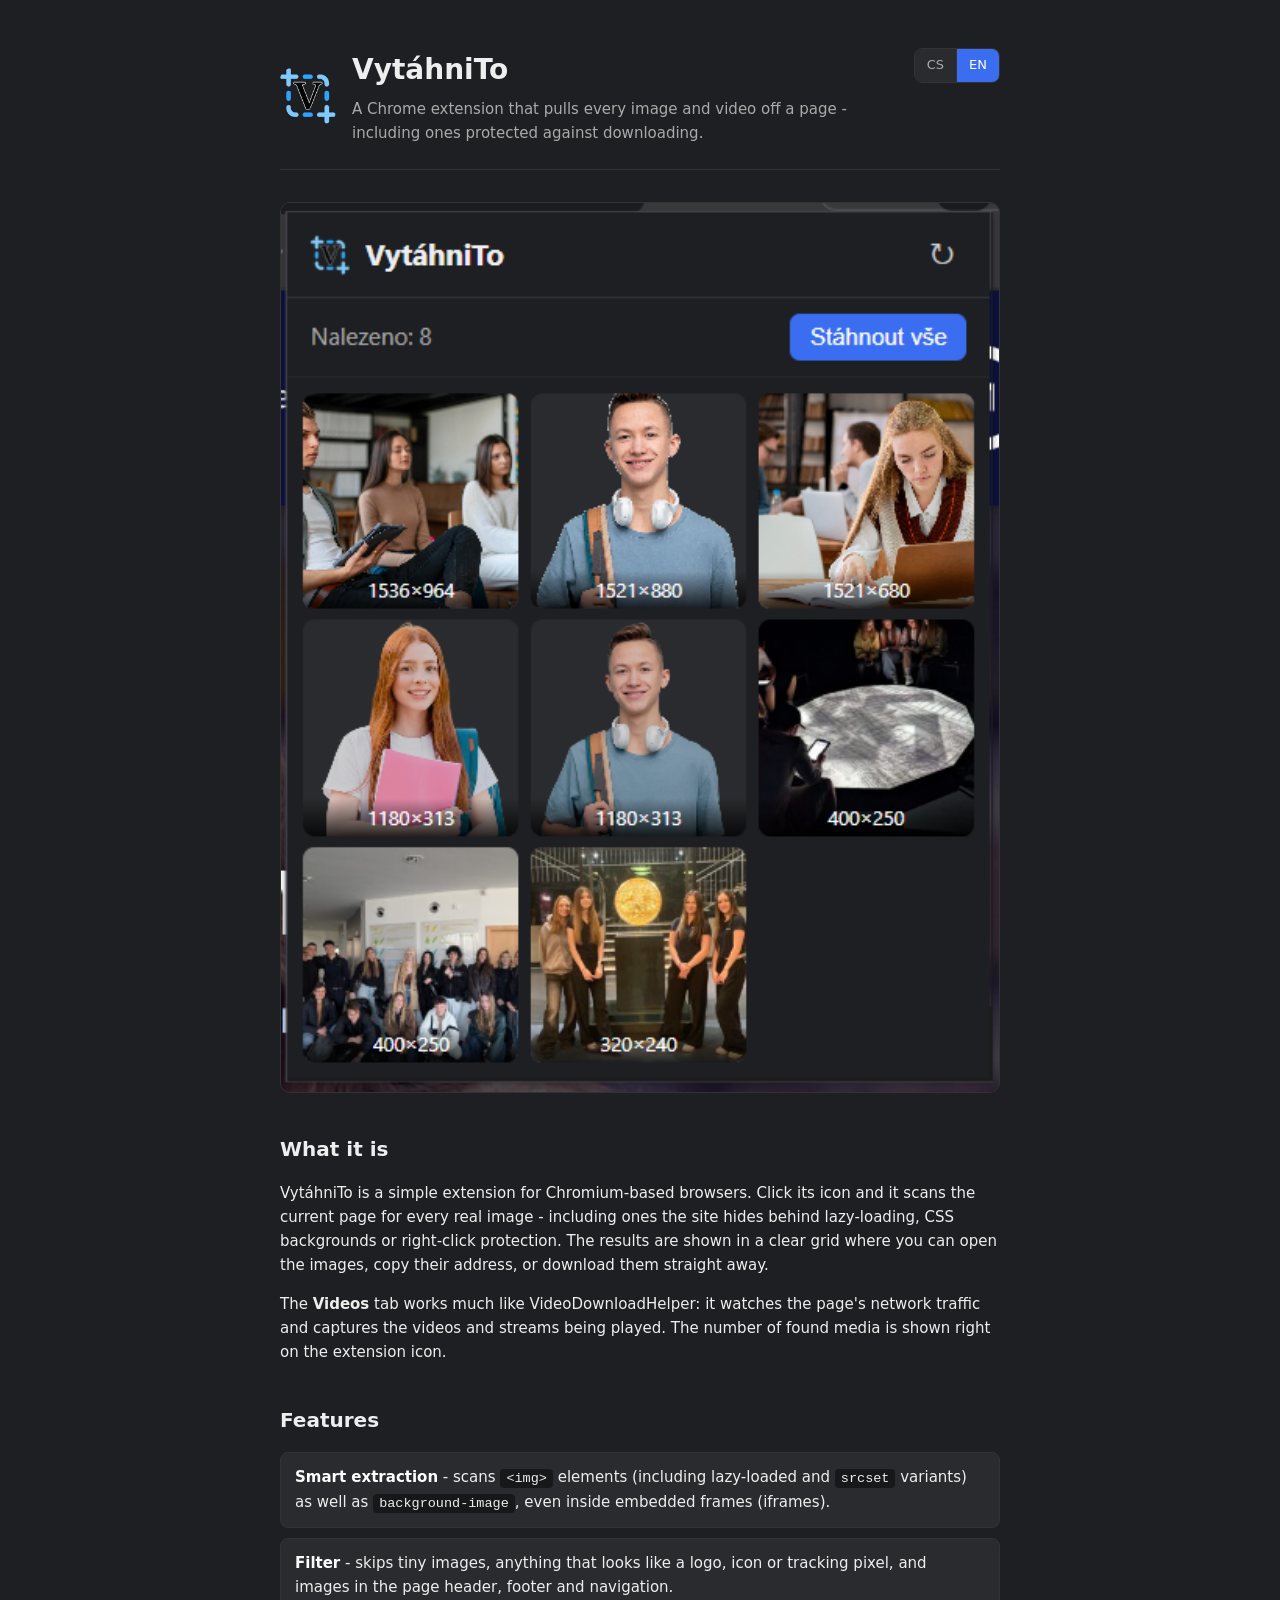
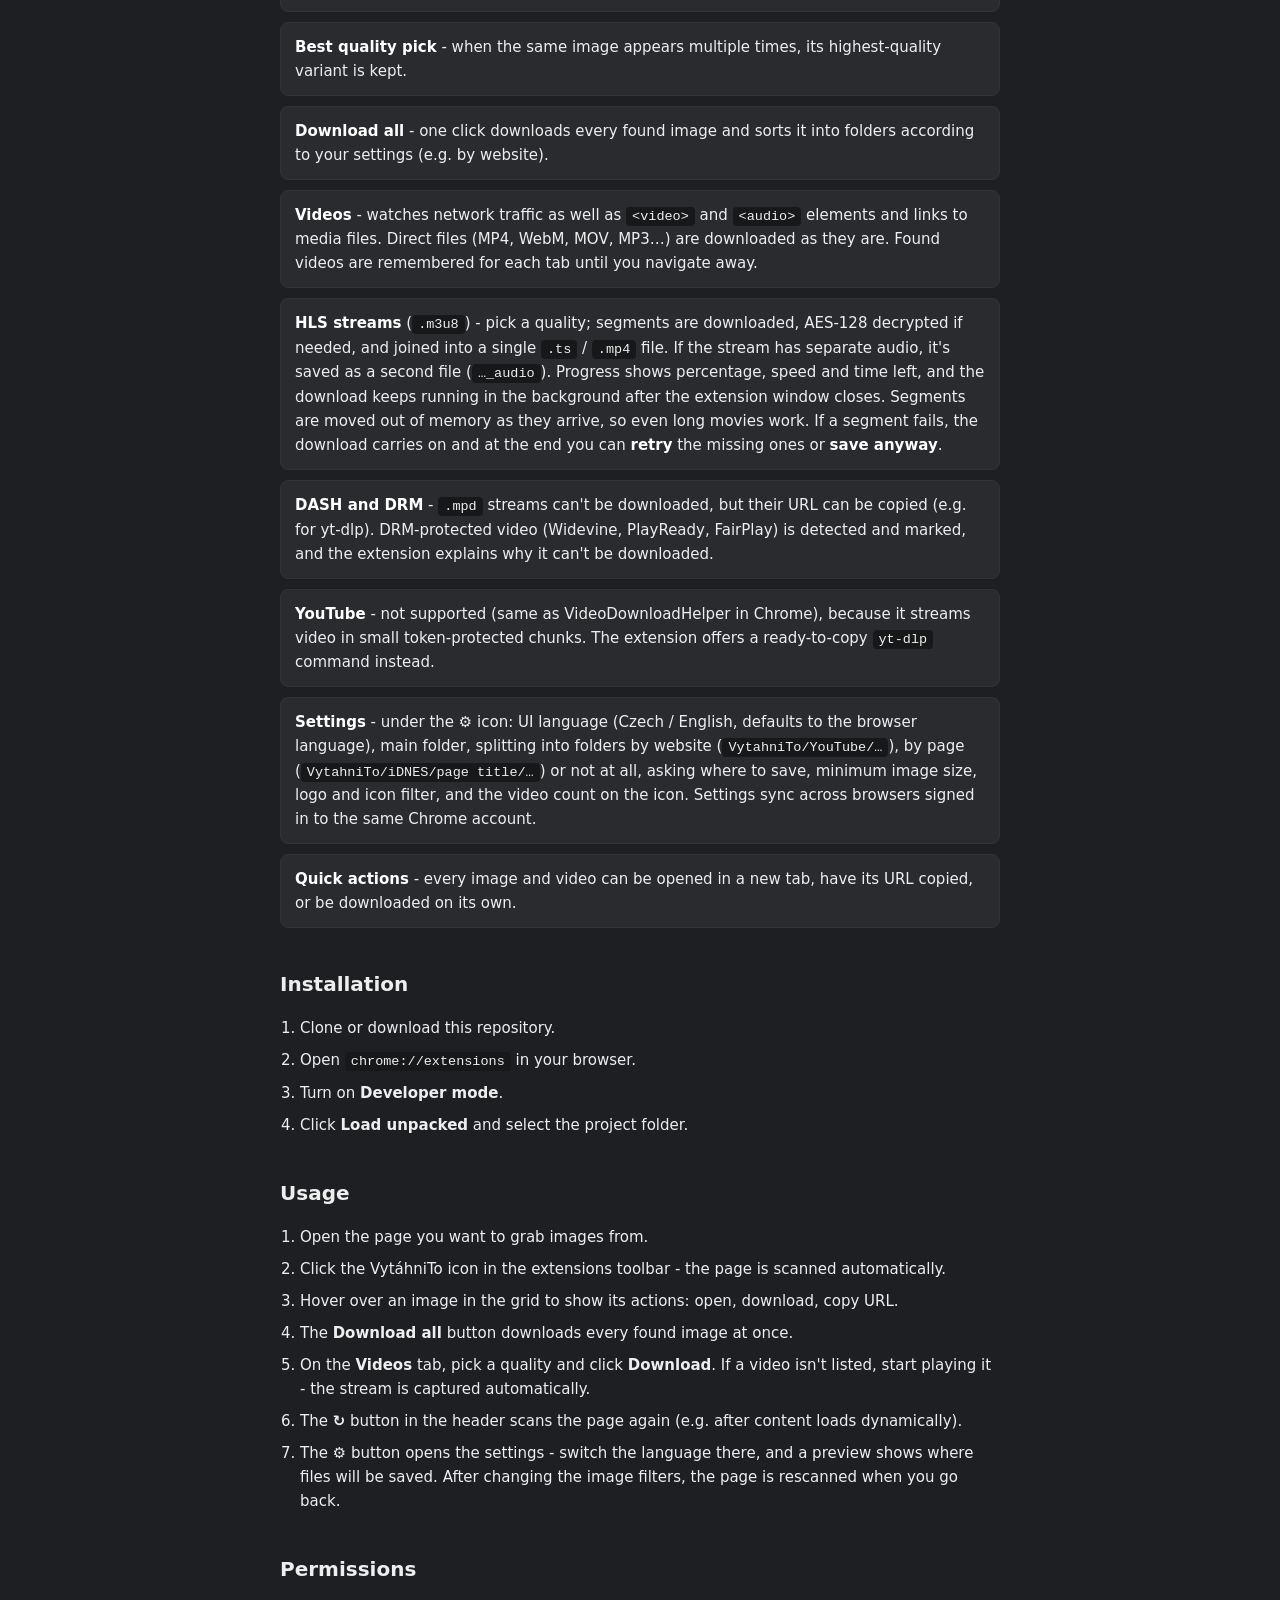
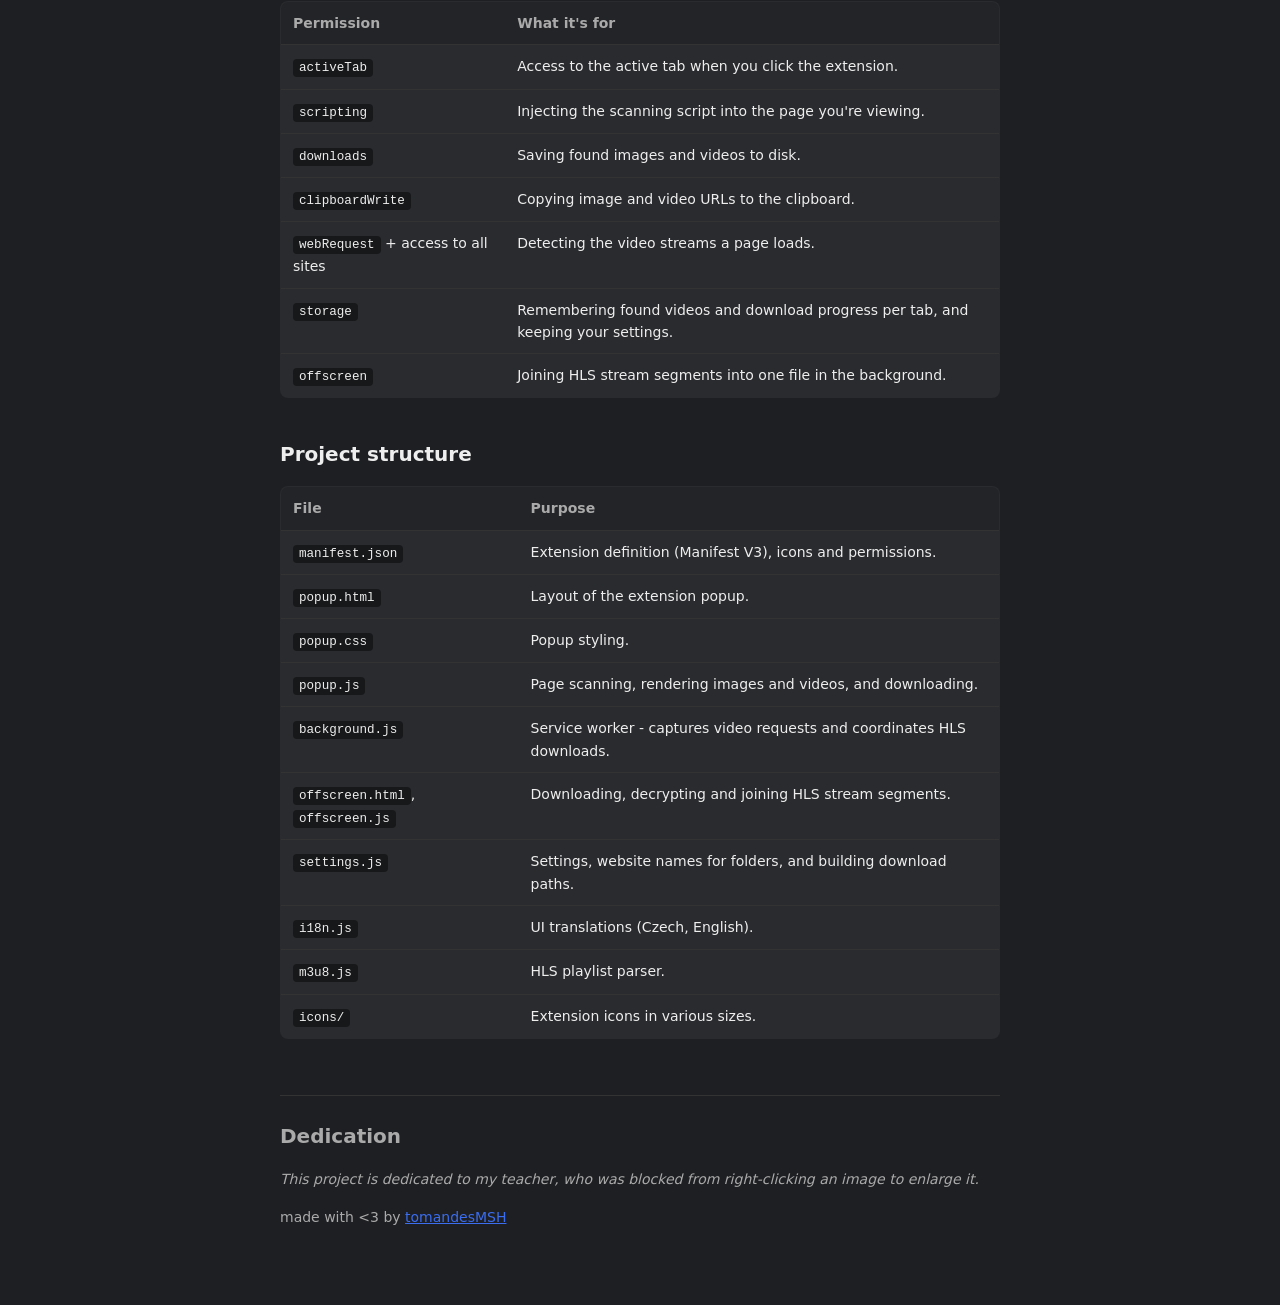
<file: index.html>
<!DOCTYPE html>
<html lang="cs" data-lang="cs">
<head>
<meta charset="UTF-8" />
<meta name="viewport" content="width=device-width, initial-scale=1" />
<title>VytáhniTo - dokumentace</title>
<meta name="description" content="VytáhniTo je rozšíření pro Chrome, které vytáhne všechny obrázky a videa ze stránky - i ty zabezpečené proti stažení." />
<link rel="icon" type="image/png" href="logo.png" />
<style>
  :root {
    color-scheme: light dark;
    --bg: #1e1f22;
    --bg-panel: #2a2b2e;
    --border: #333;
    --text: #eee;
    --text-dim: #aaa;
    --accent: #3a6df0;
    --accent-hover: #2f5bd0;
    --code-bg: #17181a;
  }

  * { box-sizing: border-box; }

  body {
    margin: 0;
    font: 15px/1.6 system-ui, -apple-system, "Segoe UI", sans-serif;
    background: var(--bg);
    color: var(--text);
  }

  a { color: var(--accent); }

  .wrap {
    max-width: 760px;
    margin: 0 auto;
    padding: 0 20px 80px;
  }

  header.hero {
    display: flex;
    align-items: center;
    gap: 16px;
    padding: 48px 0 24px;
    border-bottom: 1px solid var(--border);
    margin-bottom: 32px;
  }

  header.hero img {
    width: 56px;
    height: 56px;
    border-radius: 12px;
  }

  header.hero h1 {
    margin: 0 0 4px;
    font-size: 28px;
  }

  header.hero p.tagline {
    margin: 0;
    color: var(--text-dim);
    font-size: 15px;
  }

  section { margin-bottom: 40px; }

  h2 {
    font-size: 20px;
    margin: 0 0 16px;
  }

  .preview {
    width: 100%;
    border-radius: 10px;
    border: 1px solid var(--border);
    display: block;
  }

  ul.features {
    list-style: none;
    padding: 0;
    margin: 0;
    display: grid;
    gap: 10px;
  }

  ul.features li {
    background: var(--bg-panel);
    border: 1px solid var(--border);
    border-radius: 8px;
    padding: 12px 14px;
  }

  ul.features li strong { color: #fff; }

  ol.steps {
    padding-left: 20px;
    display: grid;
    gap: 8px;
  }

  code {
    background: var(--code-bg);
    padding: 2px 6px;
    border-radius: 4px;
    font-size: 0.9em;
  }

  table {
    width: 100%;
    border-collapse: collapse;
    background: var(--bg-panel);
    border: 1px solid var(--border);
    border-radius: 8px;
    overflow: hidden;
  }

  th, td {
    text-align: left;
    padding: 10px 12px;
    border-bottom: 1px solid var(--border);
    font-size: 14px;
    vertical-align: top;
  }

  tr:last-child td { border-bottom: none; }

  th {
    color: var(--text-dim);
    font-weight: 600;
    background: #232427;
  }

  footer {
    margin-top: 56px;
    padding-top: 24px;
    border-top: 1px solid var(--border);
    color: var(--text-dim);
    font-size: 14px;
  }

  footer .dedication {
    font-style: italic;
  }

  footer .made-with {
    margin-top: 16px;
  }

  header.hero > div:not(.lang-switch) { flex: 1; }

  .lang-switch {
    display: flex;
    align-self: flex-start;
    border: 1px solid var(--border);
    border-radius: 8px;
    overflow: hidden;
  }

  .lang-switch button {
    background: var(--bg-panel);
    color: var(--text-dim);
    border: none;
    padding: 6px 12px;
    font: inherit;
    font-size: 13px;
    cursor: pointer;
  }

  .lang-switch button + button { border-left: 1px solid var(--border); }
  .lang-switch button:hover { color: var(--text); }
  .lang-switch button[aria-pressed="true"] { background: var(--accent); color: #fff; }

  /* Only the active language is shown. */
  html[data-lang="cs"] body [lang="en"],
  html[data-lang="en"] body [lang="cs"] { display: none; }
</style>
</head>
<body>
<div class="wrap">

  <header class="hero">
    <img src="logo.png" alt="VytáhniTo" />
    <div>
      <h1>VytáhniTo</h1>
      <p class="tagline" lang="cs">Rozšíření pro Chrome, které vytáhne všechny obrázky a videa ze stránky - i ty zabezpečené proti stažení.</p>
      <p class="tagline" lang="en">A Chrome extension that pulls every image and video off a page - including ones protected against downloading.</p>
    </div>
    <div class="lang-switch" role="group" aria-label="Jazyk / Language">
      <button type="button" data-set-lang="cs">CS</button>
      <button type="button" data-set-lang="en">EN</button>
    </div>
  </header>

  <section>
    <img class="preview" src="preview.png" alt="Náhled / Preview" />
  </section>

  <section lang="cs">
    <h2>O čem to je</h2>
    <p>
      VytáhniTo je jednoduché rozšíření pro prohlížeče založené na Chromiu.
      Po kliknutí na ikonu prohledá aktuální stránku a najde všechny reálné
      obrázky - včetně těch, které web schovává za lazy-loading, CSS pozadí
      nebo ochranu proti klikání pravým tlačítkem. Výsledek zobrazí v přehledné
      mřížce, odkud je možné obrázky otevřít, zkopírovat jejich adresu, nebo
      je rovnou stáhnout.
    </p>
    <p>
      Na záložce <strong>Videa</strong> funguje podobně jako VideoDownloadHelper:
      sleduje síťový provoz stránky a zachytí přehrávaná videa a streamy.
      Počet nalezených médií se zobrazuje přímo na ikoně rozšíření.
    </p>
  </section>
  <section lang="en">
    <h2>What it is</h2>
    <p>
      VytáhniTo is a simple extension for Chromium-based browsers. Click its
      icon and it scans the current page for every real image - including ones
      the site hides behind lazy-loading, CSS backgrounds or right-click
      protection. The results are shown in a clear grid where you can open
      the images, copy their address, or download them straight away.
    </p>
    <p>
      The <strong>Videos</strong> tab works much like VideoDownloadHelper:
      it watches the page's network traffic and captures the videos and streams
      being played. The number of found media is shown right on the extension icon.
    </p>
  </section>

  <section lang="cs">
    <h2>Funkce</h2>
    <ul class="features">
      <li><strong>Chytrá extrakce</strong> - prochází <code>&lt;img&gt;</code> prvky (včetně lazy-loaded a <code>srcset</code> variant) i <code>background-image</code>, a to i ve vložených rámcích (iframe).</li>
      <li><strong>Filtr</strong> - přeskakuje malé obrázky, vše, co vypadá jako logo, ikona nebo sledovací pixel, a obrázky z hlavičky, patičky a navigace.</li>
      <li><strong>Výběr nejlepší kvality</strong> - pokud se stejný obrázek objeví vícekrát, ponechá se jeho nejkvalitnější varianta.</li>
      <li><strong>Stáhnout vše</strong> - jedním kliknutím stáhne všechny nalezené obrázky a uspořádá je do složek podle nastavení (např. podle webu).</li>
      <li><strong>Videa</strong> - sleduje síťový provoz i prvky <code>&lt;video&gt;</code>, <code>&lt;audio&gt;</code> a odkazy na mediální soubory. Zachytí přímé soubory (MP4, WebM, MOV, MP3…), které se stáhnou tak, jak jsou. Nalezená videa si pamatuje pro každou záložku, dokud z ní neodejdete.</li>
      <li><strong>HLS streamy</strong> (<code>.m3u8</code>) - lze vybrat kvalitu; segmenty se stáhnou, případně dešifrují (AES-128) a spojí do jednoho souboru <code>.ts</code> / <code>.mp4</code>. Má-li stream zvuk zvlášť, uloží se jako druhý soubor (<code>…_audio</code>). Průběh ukazuje procenta, rychlost a zbývající čas a stahování běží na pozadí i po zavření okna rozšíření. Segmenty se průběžně odkládají mimo paměť, takže projdou i dlouhé filmy. Když některý segment selže, stahování pokračuje a na konci lze chybějící <strong>zkusit znovu</strong> nebo video <strong>uložit i tak</strong>.</li>
      <li><strong>DASH a DRM</strong> - streamy <code>.mpd</code> stáhnout nelze, jejich URL lze ale zkopírovat (např. pro yt-dlp). Video chráněné DRM (Widevine, PlayReady, FairPlay) rozšíření rozpozná, označí a vysvětlí, proč ho stáhnout nejde.</li>
      <li><strong>YouTube</strong> - není podporován (stejně jako u VideoDownloadHelperu v Chromu), protože video posílá po malých kouscích chráněných tokeny. Rozšíření místo toho nabídne příkaz pro <code>yt-dlp</code> ke zkopírování.</li>
      <li><strong>Nastavení</strong> - pod ikonou ⚙: jazyk rozhraní (čeština / angličtina, výchozí podle prohlížeče), hlavní složka, rozdělení do složek podle webu (<code>VytahniTo/YouTube/…</code>), podle stránky (<code>VytahniTo/iDNES/název stránky/…</code>) nebo vůbec, dotaz kam uložit, minimální velikost obrázků, filtr log a ikon a počet videí na ikoně. Nastavení se synchronizuje mezi prohlížeči přihlášenými ke stejnému účtu Chrome.</li>
      <li><strong>Rychlé akce</strong> - u každého obrázku i videa lze jej otevřít v nové záložce, zkopírovat URL nebo stáhnout jednotlivě.</li>
    </ul>
  </section>
  <section lang="en">
    <h2>Features</h2>
    <ul class="features">
      <li><strong>Smart extraction</strong> - scans <code>&lt;img&gt;</code> elements (including lazy-loaded and <code>srcset</code> variants) as well as <code>background-image</code>, even inside embedded frames (iframes).</li>
      <li><strong>Filter</strong> - skips tiny images, anything that looks like a logo, icon or tracking pixel, and images in the page header, footer and navigation.</li>
      <li><strong>Best quality pick</strong> - when the same image appears multiple times, its highest-quality variant is kept.</li>
      <li><strong>Download all</strong> - one click downloads every found image and sorts it into folders according to your settings (e.g. by website).</li>
      <li><strong>Videos</strong> - watches network traffic as well as <code>&lt;video&gt;</code> and <code>&lt;audio&gt;</code> elements and links to media files. Direct files (MP4, WebM, MOV, MP3…) are downloaded as they are. Found videos are remembered for each tab until you navigate away.</li>
      <li><strong>HLS streams</strong> (<code>.m3u8</code>) - pick a quality; segments are downloaded, AES-128 decrypted if needed, and joined into a single <code>.ts</code> / <code>.mp4</code> file. If the stream has separate audio, it's saved as a second file (<code>…_audio</code>). Progress shows percentage, speed and time left, and the download keeps running in the background after the extension window closes. Segments are moved out of memory as they arrive, so even long movies work. If a segment fails, the download carries on and at the end you can <strong>retry</strong> the missing ones or <strong>save anyway</strong>.</li>
      <li><strong>DASH and DRM</strong> - <code>.mpd</code> streams can't be downloaded, but their URL can be copied (e.g. for yt-dlp). DRM-protected video (Widevine, PlayReady, FairPlay) is detected and marked, and the extension explains why it can't be downloaded.</li>
      <li><strong>YouTube</strong> - not supported (same as VideoDownloadHelper in Chrome), because it streams video in small token-protected chunks. The extension offers a ready-to-copy <code>yt-dlp</code> command instead.</li>
      <li><strong>Settings</strong> - under the ⚙ icon: UI language (Czech / English, defaults to the browser language), main folder, splitting into folders by website (<code>VytahniTo/YouTube/…</code>), by page (<code>VytahniTo/iDNES/page title/…</code>) or not at all, asking where to save, minimum image size, logo and icon filter, and the video count on the icon. Settings sync across browsers signed in to the same Chrome account.</li>
      <li><strong>Quick actions</strong> - every image and video can be opened in a new tab, have its URL copied, or be downloaded on its own.</li>
    </ul>
  </section>

  <section lang="cs">
    <h2>Instalace</h2>
    <ol class="steps">
      <li>Naklonujte nebo stáhněte tento repozitář.</li>
      <li>V prohlížeči otevřete <code>chrome://extensions</code>.</li>
      <li>Zapněte <strong>Vývojářský režim</strong> (Developer mode).</li>
      <li>Klikněte na <strong>Načíst rozbalené</strong> (Load unpacked) a vyberte složku projektu.</li>
    </ol>
  </section>
  <section lang="en">
    <h2>Installation</h2>
    <ol class="steps">
      <li>Clone or download this repository.</li>
      <li>Open <code>chrome://extensions</code> in your browser.</li>
      <li>Turn on <strong>Developer mode</strong>.</li>
      <li>Click <strong>Load unpacked</strong> and select the project folder.</li>
    </ol>
  </section>

  <section lang="cs">
    <h2>Použití</h2>
    <ol class="steps">
      <li>Otevřete stránku, ze které chcete stáhnout obrázky.</li>
      <li>Klikněte na ikonu VytáhniTo v panelu rozšíření - stránka se automaticky prohledá.</li>
      <li>V mřížce najetím myší na obrázek zobrazíte akce: otevřít, stáhnout, kopírovat URL.</li>
      <li>Tlačítkem <strong>Stáhnout vše</strong> stáhnete všechny nalezené obrázky najednou.</li>
      <li>Na záložce <strong>Videa</strong> vyberte kvalitu a klikněte na <strong>Stáhnout</strong>. Pokud video v seznamu chybí, spusťte jeho přehrávání - stream se zachytí automaticky.</li>
      <li>Tlačítko <strong>↻</strong> v hlavičce spustí sken znovu (např. po dynamickém načtení obsahu).</li>
      <li>Tlačítkem <strong>⚙</strong> otevřete nastavení - zde lze přepnout jazyk a náhled ukáže, kam se soubory uloží. Po změně filtrů obrázků se stránka po návratu automaticky přeskenuje.</li>
    </ol>
  </section>
  <section lang="en">
    <h2>Usage</h2>
    <ol class="steps">
      <li>Open the page you want to grab images from.</li>
      <li>Click the VytáhniTo icon in the extensions toolbar - the page is scanned automatically.</li>
      <li>Hover over an image in the grid to show its actions: open, download, copy URL.</li>
      <li>The <strong>Download all</strong> button downloads every found image at once.</li>
      <li>On the <strong>Videos</strong> tab, pick a quality and click <strong>Download</strong>. If a video isn't listed, start playing it - the stream is captured automatically.</li>
      <li>The <strong>↻</strong> button in the header scans the page again (e.g. after content loads dynamically).</li>
      <li>The <strong>⚙</strong> button opens the settings - switch the language there, and a preview shows where files will be saved. After changing the image filters, the page is rescanned when you go back.</li>
    </ol>
  </section>

  <section>
    <h2><span lang="cs">Oprávnění</span><span lang="en">Permissions</span></h2>
    <table>
      <thead>
        <tr><th><span lang="cs">Oprávnění</span><span lang="en">Permission</span></th><th><span lang="cs">K čemu slouží</span><span lang="en">What it's for</span></th></tr>
      </thead>
      <tbody>
        <tr><td><code>activeTab</code></td><td><span lang="cs">Přístup k aktivní záložce v okamžiku kliknutí na rozšíření.</span><span lang="en">Access to the active tab when you click the extension.</span></td></tr>
        <tr><td><code>scripting</code></td><td><span lang="cs">Vložení skenovacího skriptu do prohlížené stránky.</span><span lang="en">Injecting the scanning script into the page you're viewing.</span></td></tr>
        <tr><td><code>downloads</code></td><td><span lang="cs">Uložení nalezených obrázků a videí na disk.</span><span lang="en">Saving found images and videos to disk.</span></td></tr>
        <tr><td><code>clipboardWrite</code></td><td><span lang="cs">Kopírování URL adres obrázků a videí do schránky.</span><span lang="en">Copying image and video URLs to the clipboard.</span></td></tr>
        <tr><td><code>webRequest</code> <span lang="cs">+ přístup ke všem webům</span><span lang="en">+ access to all sites</span></td><td><span lang="cs">Zachycení video streamů, které stránka načítá.</span><span lang="en">Detecting the video streams a page loads.</span></td></tr>
        <tr><td><code>storage</code></td><td><span lang="cs">Zapamatování nalezených videí a průběhu stahování pro danou záložku a uložení nastavení.</span><span lang="en">Remembering found videos and download progress per tab, and keeping your settings.</span></td></tr>
        <tr><td><code>offscreen</code></td><td><span lang="cs">Spojení segmentů HLS streamu do jednoho souboru na pozadí.</span><span lang="en">Joining HLS stream segments into one file in the background.</span></td></tr>
      </tbody>
    </table>
  </section>

  <section>
    <h2><span lang="cs">Struktura projektu</span><span lang="en">Project structure</span></h2>
    <table>
      <thead>
        <tr><th><span lang="cs">Soubor</span><span lang="en">File</span></th><th><span lang="cs">Účel</span><span lang="en">Purpose</span></th></tr>
      </thead>
      <tbody>
        <tr><td><code>manifest.json</code></td><td><span lang="cs">Definice rozšíření (Manifest V3), ikony a oprávnění.</span><span lang="en">Extension definition (Manifest V3), icons and permissions.</span></td></tr>
        <tr><td><code>popup.html</code></td><td><span lang="cs">Rozložení vyskakovacího okna rozšíření.</span><span lang="en">Layout of the extension popup.</span></td></tr>
        <tr><td><code>popup.css</code></td><td><span lang="cs">Vzhled vyskakovacího okna.</span><span lang="en">Popup styling.</span></td></tr>
        <tr><td><code>popup.js</code></td><td><span lang="cs">Logika skenování stránky, vykreslení obrázků a videí a stahování.</span><span lang="en">Page scanning, rendering images and videos, and downloading.</span></td></tr>
        <tr><td><code>background.js</code></td><td><span lang="cs">Service worker - zachytává video požadavky a řídí stahování HLS.</span><span lang="en">Service worker - captures video requests and coordinates HLS downloads.</span></td></tr>
        <tr><td><code>offscreen.html</code>, <code>offscreen.js</code></td><td><span lang="cs">Stažení, dešifrování a spojení segmentů HLS streamu.</span><span lang="en">Downloading, decrypting and joining HLS stream segments.</span></td></tr>
        <tr><td><code>settings.js</code></td><td><span lang="cs">Nastavení, názvy webů pro složky a skládání cest ke stažení.</span><span lang="en">Settings, website names for folders, and building download paths.</span></td></tr>
        <tr><td><code>i18n.js</code></td><td><span lang="cs">Překlady rozhraní (čeština, angličtina).</span><span lang="en">UI translations (Czech, English).</span></td></tr>
        <tr><td><code>m3u8.js</code></td><td><span lang="cs">Parser HLS playlistů.</span><span lang="en">HLS playlist parser.</span></td></tr>
        <tr><td><code>icons/</code></td><td><span lang="cs">Ikony rozšíření v různých velikostech.</span><span lang="en">Extension icons in various sizes.</span></td></tr>
      </tbody>
    </table>
  </section>

  <footer>
    <h2><span lang="cs">Věnování</span><span lang="en">Dedication</span></h2>
    <p class="dedication" lang="cs">
      Tento projekt je věnován mému učiteli, kterému byl zablokován pokus
      o kliknutí pravým tlačítkem myši, aby zvětšil obrázek.
    </p>
    <p class="dedication" lang="en">
      This project is dedicated to my teacher, who was blocked from
      right-clicking an image to enlarge it.
    </p>
    <p class="made-with">made with &lt;3 by <a href="https://github.com/tomandesMSH" target="_blank">tomandesMSH</a></p>
  </footer>

</div>
<script>
  // Language: saved choice, otherwise the browser language (Czech -> cs, anything else -> en).
  (function () {
    var META = {
      cs: {
        title: "VytáhniTo - dokumentace",
        description: "VytáhniTo je rozšíření pro Chrome, které vytáhne všechny obrázky a videa ze stránky - i ty zabezpečené proti stažení.",
      },
      en: {
        title: "VytáhniTo - documentation",
        description: "VytáhniTo is a Chrome extension that pulls every image and video off a page - including ones protected against downloading.",
      },
    };
    var root = document.documentElement;
    var buttons = document.querySelectorAll("[data-set-lang]");

    function apply(lang) {
      root.lang = root.dataset.lang = lang;
      document.title = META[lang].title;
      document.querySelector('meta[name="description"]').content = META[lang].description;
      buttons.forEach(function (b) { b.setAttribute("aria-pressed", String(b.dataset.setLang === lang)); });
    }

    var saved = null;
    try { saved = localStorage.getItem("lang"); } catch (e) {}
    apply(META[saved] ? saved : /^cs\b/i.test(navigator.language) ? "cs" : "en");

    buttons.forEach(function (b) {
      b.addEventListener("click", function () {
        apply(b.dataset.setLang);
        try { localStorage.setItem("lang", b.dataset.setLang); } catch (e) {}
      });
    });
  })();
</script>
</body>
</html>
</file>
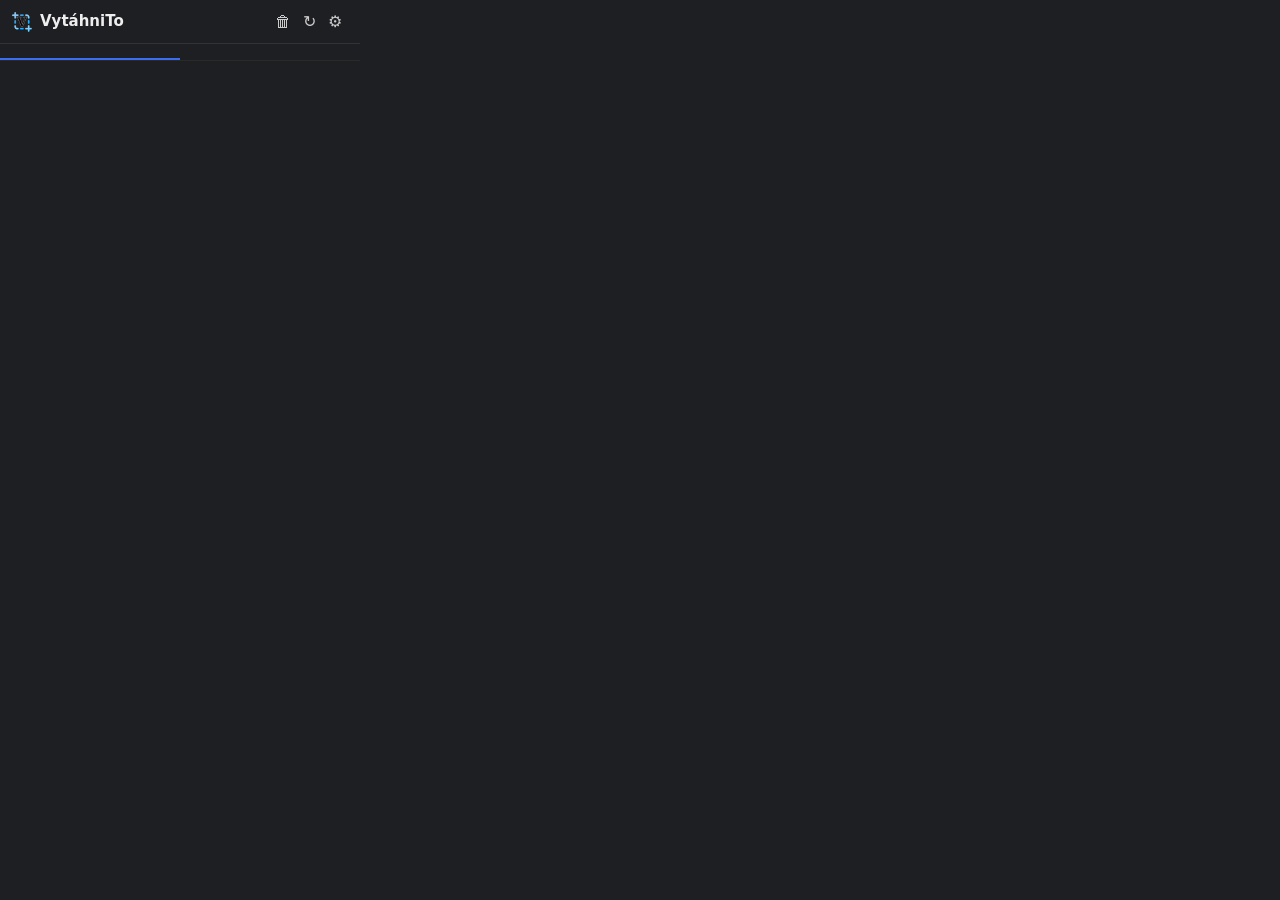
<file: popup.html>
<!DOCTYPE html>
<html lang="cs">
<head>
<meta charset="UTF-8" />
<title>VytáhniTo</title>
<link rel="stylesheet" href="popup.css" />
</head>
<body>
  <header>
    <img src="icons/icon32.png" alt="" id="logo" />
    <h1>VytáhniTo</h1>
    <button id="trashAll" class="icon-btn" data-i18n-title="trashAll">🗑</button>
    <button id="rescan" class="icon-btn" data-i18n-title="rescan">↻</button>
    <button id="openSettings" class="icon-btn" data-i18n-title="settings">⚙</button>
  </header>

  <nav id="tabs">
    <button class="tab active" data-panel="images"><span data-i18n="tabImages"></span> <span id="imgCount"></span></button>
    <button class="tab" data-panel="videos"><span data-i18n="tabVideos"></span> <span id="vidCount"></span></button>
  </nav>

  <section id="images" class="panel">
    <div id="toolbar" hidden>
      <span id="count"></span>
      <button id="downloadAll" data-i18n="downloadAll"></button>
    </div>
    <div id="status" data-i18n="scanning"></div>
    <div id="grid"></div>
  </section>

  <section id="videos" class="panel" hidden>
    <div id="vidNotice" hidden>
      <p><span data-i18n="ytNotice"></span>
        <a href="https://github.com/yt-dlp/yt-dlp" target="_blank">yt-dlp</a>:</p>
      <div class="cmd">
        <code id="ytCmd"></code>
        <button id="copyYtCmd" data-i18n-title="copyCommand">⧉</button>
      </div>
    </div>
    <div id="drmNotice" class="notice" data-i18n="drmNotice" hidden></div>
    <div id="vidToolbar" hidden>
      <label for="vidSort" data-i18n="sortLabel"></label>
      <select id="vidSort">
        <option value="default" data-i18n="sortDefault"></option>
        <option value="newestActivity" data-i18n="sortNewestActivity"></option>
        <option value="newestSeen" data-i18n="sortNewestSeen"></option>
        <option value="name" data-i18n="sortName"></option>
        <option value="size" data-i18n="sortSize"></option>
      </select>
    </div>
    <div id="vidStatus" data-i18n="scanning"></div>
    <div id="vidList"></div>
  </section>

  <section id="settings" class="panel" hidden>
    <form id="settingsForm">
      <h2 data-i18n="sectionLanguage"></h2>
      <div class="field">
        <label class="option"><input type="radio" name="language" value="cs" /> Čeština</label>
        <label class="option"><input type="radio" name="language" value="en" /> English</label>
      </div>

      <h2 data-i18n="sectionSaving"></h2>
      <label class="field">
        <span data-i18n="rootFolder"></span>
        <input type="text" name="rootFolder" data-i18n-placeholder="rootFolderPlaceholder" />
      </label>

      <div class="field">
        <span data-i18n="splitFolders"></span>
        <label class="option"><input type="radio" name="subfolder" value="site" /> <span data-i18n="bySite"></span> <small data-i18n="bySiteHint"></small></label>
        <label class="option"><input type="radio" name="subfolder" value="page" /> <span data-i18n="byPage"></span> <small data-i18n="byPageHint"></small></label>
        <label class="option"><input type="radio" name="subfolder" value="none" /> <span data-i18n="noSplit"></span></label>
      </div>

      <div class="path-preview"><span data-i18n="savedAs"></span> <code id="pathPreview"></code></div>

      <label class="option">
        <input type="checkbox" name="saveAs" /> <span data-i18n="askWhere"></span>
        <small data-i18n="askWhereHint"></small>
      </label>

      <h2 data-i18n="sectionImages"></h2>
      <label class="field inline">
        <span data-i18n="minSize"></span>
        <input type="number" name="minImageSize" min="0" max="4000" step="10" /> px
      </label>
      <label class="option"><input type="checkbox" name="skipNoise" /> <span data-i18n="skipNoise"></span></label>

      <h2 data-i18n="sectionVideos"></h2>
      <label class="option"><input type="checkbox" name="videoBadge" /> <span data-i18n="videoBadge"></span></label>

      <div class="field">
        <span data-i18n="ffmpegSetupLabel"></span>
        <small data-i18n="ffmpegSetupHint"></small>
        <button type="button" id="downloadFfmpegSetup" data-i18n="ffmpegSetupButton"></button>
      </div>

      <button type="button" id="resetSettings" data-i18n="resetSettings"></button>

      <p class="made-with">made with &lt;3 by <a href="https://github.com/tomandesMSH" target="_blank">tomandesMSH</a></p>
    </form>
  </section>

  <script src="i18n.js"></script>
  <script src="settings.js"></script>
  <script src="m3u8.js"></script>
  <script src="popup.js"></script>
</body>
</html>
</file>
<file: popup.css>
[hidden] {
  display: none !important;
}

:root {
  color-scheme: light dark;
}

body {
  width: 360px;
  max-height: 560px;
  margin: 0;
  font: 13px/1.4 system-ui, sans-serif;
  background: #1e1f22;
  color: #eee;
}

header {
  display: flex;
  align-items: center;
  justify-content: space-between;
  padding: 10px 12px;
  border-bottom: 1px solid #333;
}

h1 {
  font-size: 15px;
  margin: 0;
  flex: 1;
}

#logo {
  width: 20px;
  height: 20px;
  margin-right: 8px;
  border-radius: 4px;
}

header .icon-btn {
  background: none;
  border: none;
  color: #ccc;
  font-size: 16px;
  cursor: pointer;
  padding: 2px 6px;
  border-radius: 4px;
}

header .icon-btn:hover,
header .icon-btn.active {
  background: #333;
}

#toolbar {
  display: flex;
  align-items: center;
  justify-content: space-between;
  padding: 8px 12px;
  border-bottom: 1px solid #2a2a2a;
  font-size: 12px;
  color: #aaa;
}

#toolbar button {
  background: #3a6df0;
  color: #fff;
  border: none;
  padding: 5px 10px;
  border-radius: 5px;
  cursor: pointer;
  font-size: 12px;
}

#toolbar button:hover {
  background: #2f5bd0;
}

#vidToolbar {
  display: flex;
  align-items: center;
  gap: 6px;
  padding: 8px 12px;
  border-bottom: 1px solid #2a2a2a;
  font-size: 12px;
  color: #aaa;
}

#vidToolbar select {
  background: #1e1e1e;
  color: #eee;
  border: 1px solid #333;
  border-radius: 5px;
  padding: 3px 6px;
  font-size: 12px;
}

#status {
  padding: 16px 12px;
  color: #999;
  text-align: center;
}

#grid {
  display: grid;
  grid-template-columns: repeat(3, 1fr);
  gap: 6px;
  padding: 8px;
  max-height: 460px;
  overflow-y: auto;
}

.item {
  position: relative;
  background: #2a2b2e;
  border-radius: 6px;
  overflow: hidden;
  aspect-ratio: 1 / 1;
}

.item img {
  width: 100%;
  height: 100%;
  object-fit: cover;
  display: block;
}

.item .meta {
  position: absolute;
  left: 0;
  right: 0;
  bottom: 0;
  background: linear-gradient(transparent, rgba(0,0,0,.8));
  color: #fff;
  font-size: 10px;
  padding: 3px 4px 2px;
  text-align: center;
}

.item .actions {
  position: absolute;
  top: 0;
  right: 0;
  display: flex;
  gap: 2px;
  padding: 3px;
  opacity: 0;
  transition: opacity .12s;
}

.item:hover .actions {
  opacity: 1;
}

.item .actions button {
  background: rgba(0,0,0,.65);
  color: #fff;
  border: none;
  border-radius: 4px;
  width: 22px;
  height: 22px;
  cursor: pointer;
  font-size: 12px;
  line-height: 1;
}

.item .actions button:hover {
  background: #3a6df0;
}

#tabs {
  display: flex;
  border-bottom: 1px solid #2a2a2a;
}

#tabs .tab {
  flex: 1;
  background: none;
  border: none;
  border-bottom: 2px solid transparent;
  color: #999;
  padding: 7px 0;
  font-size: 12px;
  cursor: pointer;
}

#tabs .tab:hover {
  color: #ddd;
}

#tabs .tab.active {
  color: #fff;
  border-bottom-color: #3a6df0;
}

#vidStatus {
  padding: 16px 12px;
  color: #999;
  text-align: center;
}

#vidList {
  max-height: 460px;
  overflow-y: auto;
  padding: 6px 8px;
  display: grid;
  gap: 6px;
}

.video {
  display: flex;
  gap: 8px;
  background: #2a2b2e;
  border-radius: 6px;
  padding: 6px;
  border: 1px solid transparent;
  min-width: 0; /* a grid item defaults to min-width: auto, which would widen the row (and the
                   popup, forcing a horizontal scrollbar) to fit its widest child's content */
}

/* The clip currently playing on the page, matched by duration against the live <video> element. */
.video-current {
  background: #1d2a40;
  border-color: #3a6df0;
}

.now-playing {
  display: inline-block;
  font-size: 9px;
  font-weight: 600;
  letter-spacing: .02em;
  color: #cfe0ff;
  background: #3a6df0;
  border-radius: 3px;
  padding: 1px 5px;
  margin-left: 4px;
  vertical-align: middle;
}

.video .thumb {
  flex: none;
  width: 64px;
  height: 40px;
  border-radius: 4px;
  background: #17181a;
  color: #777;
  display: flex;
  align-items: center;
  justify-content: center;
  font-size: 16px;
  overflow: hidden;
}

.video .thumb img {
  width: 100%;
  height: 100%;
  object-fit: cover;
}

.video .vbody {
  flex: 1;
  min-width: 0;
}

.video .vname {
  overflow-wrap: anywhere; /* wrap the full name across lines instead of clipping it */
  font-size: 12px;
}

.video .vmeta {
  font-size: 11px;
  color: #999;
  margin-top: 1px;
}

.badge {
  display: inline-block;
  font-size: 9px;
  font-weight: 600;
  padding: 1px 4px;
  border-radius: 3px;
  background: #444;
  color: #fff;
}

.badge-hls { background: #8a4fd8; }
.badge-dash { background: #b0712a; }
.badge-file { background: #2f8a55; }

.video .vactions {
  display: flex;
  gap: 4px;
  margin-top: 5px;
}

.video .vactions select {
  flex: 1;
  min-width: 0;
  background: #1e1f22;
  color: #ddd;
  border: 1px solid #3a3a3a;
  border-radius: 4px;
  font-size: 11px;
}

.video .vactions button {
  background: #3a3b3f;
  color: #fff;
  border: none;
  border-radius: 4px;
  height: 22px;
  min-width: 24px;
  cursor: pointer;
  font-size: 11px;
}

.video .vactions button.primary {
  background: #3a6df0;
  padding: 0 10px;
}

.video .vactions button:hover:not(:disabled) {
  background: #2f5bd0;
}

.video .vactions button:disabled {
  opacity: .4;
  cursor: not-allowed;
}

.video .progress {
  display: flex;
  align-items: center;
  gap: 6px;
  margin-top: 5px;
  font-size: 10px;
  color: #aaa;
}


.video .progress .bar {
  flex: 1;
  height: 4px;
  background: #17181a;
  border-radius: 2px;
  overflow: hidden;
}

.video .progress .bar div {
  height: 100%;
  width: 0;
  background: #3a6df0;
  transition: width .2s;
}

.video .progress.error {
  color: #e66;
}

.video .progress.error .bar div {
  background: #e66;
}

#vidNotice,
.notice {
  margin: 8px;
  padding: 8px 10px;
  background: #2a2b2e;
  border-left: 3px solid #b0712a;
  border-radius: 4px;
  font-size: 12px;
  color: #ccc;
}

#vidNotice p {
  margin: 0 0 6px;
}

#vidNotice a {
  color: #6f94f5;
}

#vidNotice .cmd {
  display: flex;
  gap: 4px;
  align-items: center;
}

#vidNotice code {
  flex: 1;
  min-width: 0;
  overflow: hidden;
  text-overflow: ellipsis;
  white-space: nowrap;
  background: #17181a;
  padding: 4px 6px;
  border-radius: 4px;
  font-size: 11px;
}

#vidNotice button {
  background: #3a3b3f;
  color: #fff;
  border: none;
  border-radius: 4px;
  height: 22px;
  min-width: 24px;
  cursor: pointer;
}

#vidNotice button:hover {
  background: #2f5bd0;
}

#settings {
  max-height: 480px;
  overflow-y: auto;
}

#settingsForm {
  padding: 4px 12px 12px;
  display: grid;
  gap: 8px;
}

#settingsForm h2 {
  font-size: 11px;
  text-transform: uppercase;
  letter-spacing: .05em;
  color: #888;
  margin: 8px 0 0;
}

#settingsForm .field {
  display: grid;
  gap: 4px;
}

#settingsForm .field.inline {
  display: flex;
  align-items: center;
  gap: 6px;
}

#settingsForm .field.inline span {
  flex: 1;
}

#settingsForm input[type="text"],
#settingsForm input[type="number"] {
  background: #17181a;
  color: #eee;
  border: 1px solid #3a3a3a;
  border-radius: 4px;
  padding: 5px 7px;
  font: inherit;
}

#settingsForm input[type="number"] {
  width: 70px;
}

#settingsForm .option {
  display: flex;
  align-items: baseline;
  flex-wrap: wrap;
  gap: 6px;
  cursor: pointer;
}

#settingsForm .option input {
  accent-color: #3a6df0;
}

#settingsForm small {
  color: #888;
}

#settingsForm .path-preview {
  font-size: 11px;
  color: #999;
  word-break: break-all;
}

#settingsForm .path-preview code {
  color: #cfd8ff;
}

#resetSettings {
  justify-self: start;
  margin-top: 6px;
  background: #3a3b3f;
  color: #fff;
  border: none;
  border-radius: 5px;
  padding: 5px 10px;
  font-size: 12px;
  cursor: pointer;
}

#resetSettings:hover {
  background: #2f5bd0;
}

#settingsForm .made-with {
  margin: 10px 0 0;
  font-size: 11px;
  color: #777;
  text-align: center;
}

#settingsForm .made-with a {
  color: #6f94f5;
}

.badge-drm { background: #c0392b; }
.badge-noaudio { background: #555; cursor: help; }

.video .progress.warn {
  color: #e0a040;
}

.video .progress.warn .bar div {
  background: #e0a040;
}

.video .partial-actions {
  display: flex;
  gap: 4px;
  margin-top: 4px;
}

.video .partial-actions button {
  background: #3a3b3f;
  color: #fff;
  border: none;
  border-radius: 4px;
  height: 20px;
  padding: 0 8px;
  font-size: 10px;
  cursor: pointer;
}

.video .partial-actions button:hover {
  background: #2f5bd0;
}
</file>
